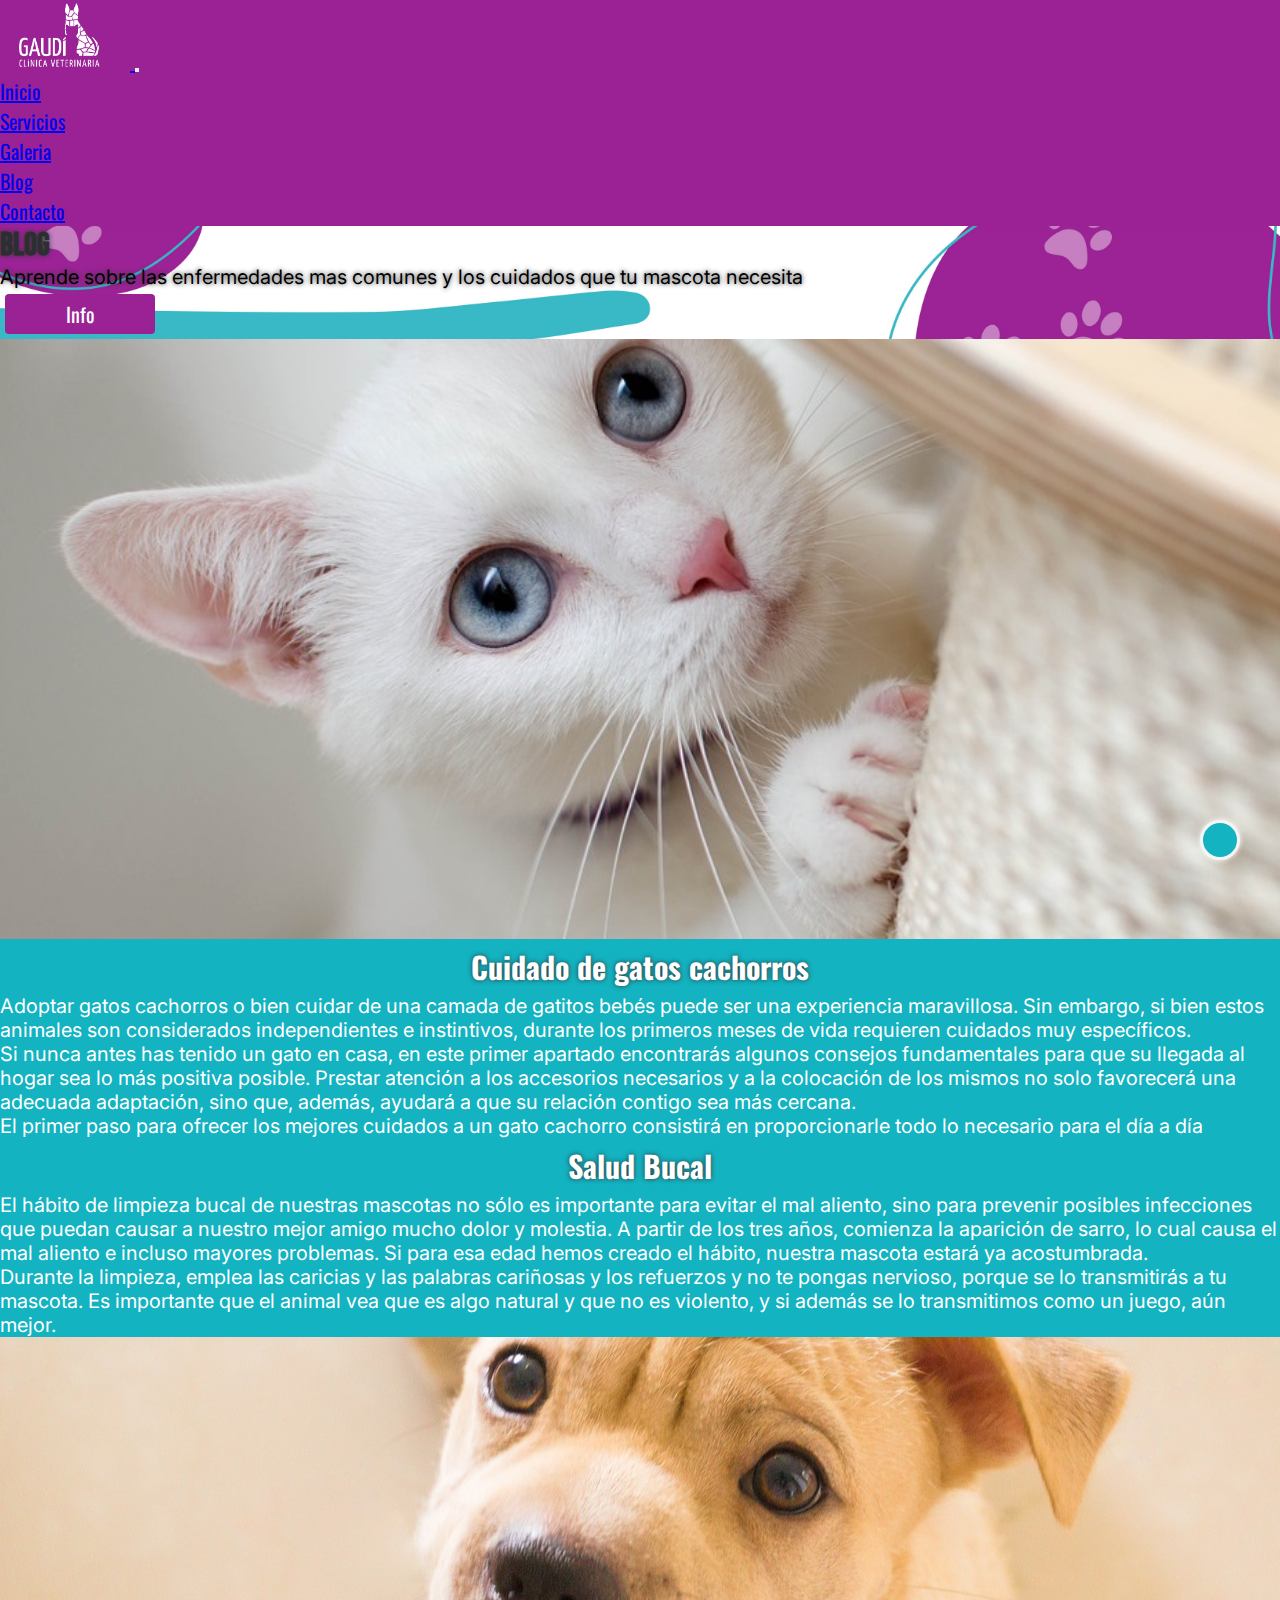
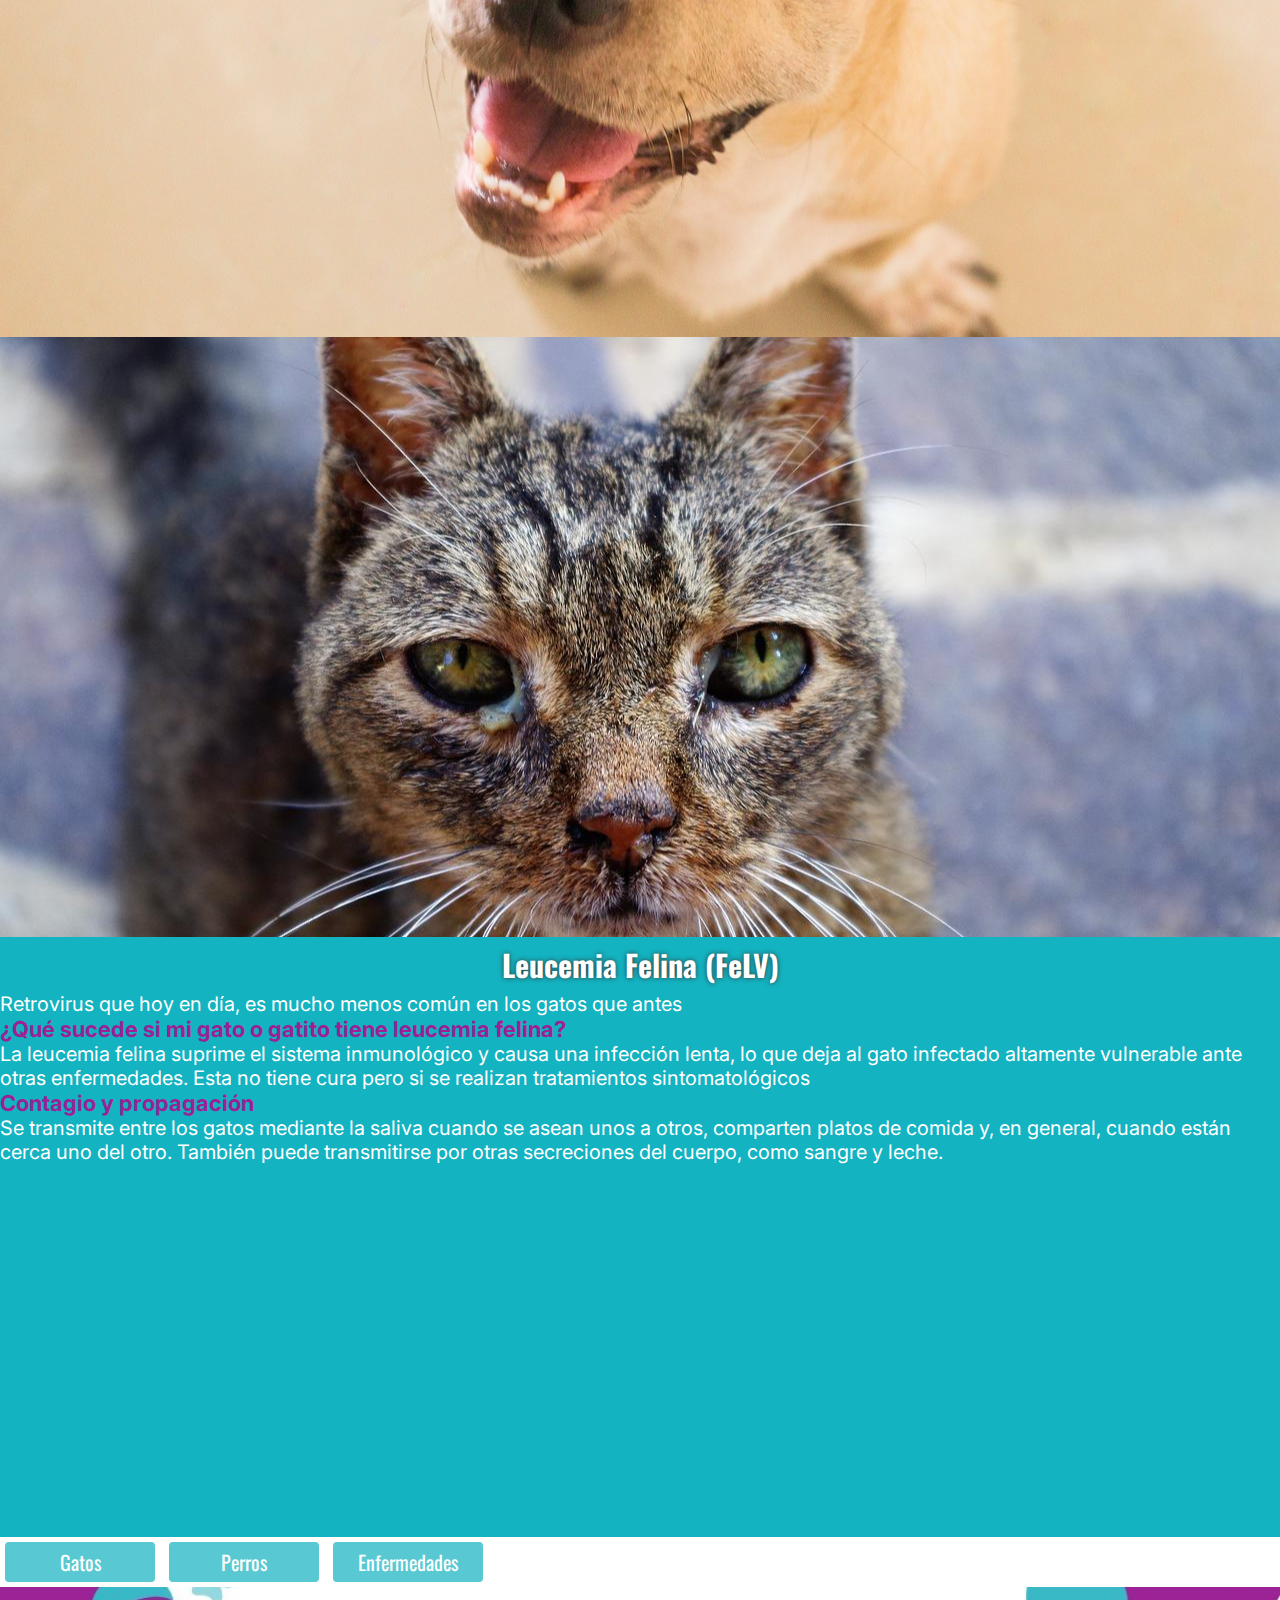
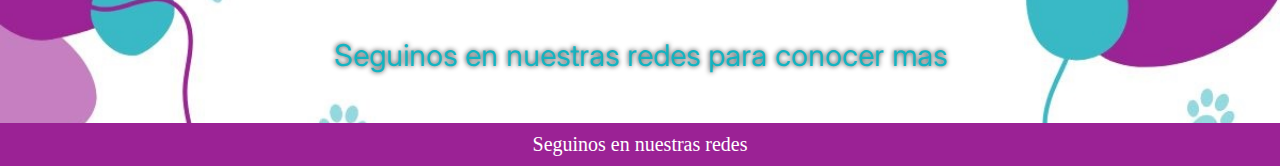
<file: blog.html>
<!DOCTYPE html>
<html lang="es">
<head>
    <meta charset="UTF-8">
    <meta http-equiv="X-UA-Compatible" content="IE=edge">
    <meta name="viewport" content="width=device-width, initial-scale=1.0">
    <link rel="shortcut icon" href="multimedia/logovet.png" type="image/x-icon">
    <link rel="stylesheet" href="https://cdnjs.cloudflare.com/ajax/libs/font-awesome/6.1.2/css/all.min.css" integrity="sha512-1sCRPdkRXhBV2PBLUdRb4tMg1w2YPf37qatUFeS7zlBy7jJI8Lf4VHwWfZZfpXtYSLy85pkm9GaYVYMfw5BC1A==" crossorigin="anonymous" referrerpolicy="no-referrer" />
    <link rel="preconnect" href="https://fonts.googleapis.com">
    <link rel="preconnect" href="https://fonts.gstatic.com" crossorigin>
    <link href="https://fonts.googleapis.com/css2?family=Bebas+Neue&family=Inter:wght@300&family=Oswald&display=swap" rel="stylesheet">
    <link rel="stylesheet" href="https://cdn.jsdelivr.net/npm/bootstrap@4.6.2/dist/css/bootstrap.min.css"
        integrity="sha384-xOolHFLEh07PJGoPkLv1IbcEPTNtaed2xpHsD9ESMhqIYd0nLMwNLD69Npy4HI+N" crossorigin="anonymous">
    <link rel="stylesheet" href="https://use.fontawesome.com/releases/v5.7.0/css/all.css" integrity="sha384-lZN37f5QGtY3VHgisS14W3ExzMWZxybE1SJSEsQp9S+oqd12jhcu+A56Ebc1zFSJ" crossorigin="anonymous">
    <link rel="stylesheet" href="sass/blog.css">
    <title>Blog</title>

    <meta name="keywords" content="veterinaria, mendoza, animales, perro, gato, servicios, salud, ecografias, radiografias, analisis,">
    <meta name="title" content="Veterinaria Gaudi - Servicios">
    <meta name="distribution" content="Global">
    <meta name="city" content="Mendoza">
    <meta name="country" content="Argentina">
    <meta name="resource-type" content="Document">
    <meta name="doc-type" content="Web Page">
</head>
<body>
     <!--Barra nav inicio-->
     <nav class="navbar navbar-expand-lg navbar-dark sticky-top">
        <!-- Brand -->
        <a class="navbar-brand" href="#">
            <img src="multimedia/logoinicio.png" alt="logo" style="width: 130px;">
        </a>

        <!-- Toggler/collapsibe Button -->
        <button class="navbar-toggler" type="button" data-toggle="collapse" data-target="#collapsibleNavbar">
            <span class="navbar-toggler-icon"></span>
        </button>

        <!-- Navbar links -->
        <div class="collapse navbar-collapse" id="collapsibleNavbar">
            <ul class="navbar-nav">
                <li class="nav-item">
                    <a class="nav-link" href="index.html">Inicio</a>
                </li>
                <li class="nav-item">
                    <a class="nav-link" href="servicios.html">Servicios</a>
                </li>
                <li class="nav-item">
                    <a class="nav-link" href="galeria.html">Galeria</a>
                </li>
                <li class="nav-item">
                    <a class="nav-link" href="blog.html">Blog</a>
                </li>
                <li class="nav-item">
                    <a class="nav-link" href="contacto.html">Contacto</a>
                </li>

            </ul>
        </div>
    </nav>
<!--Barra nav fin-->
<!--Jumbotron in-->
<div class="jumbotron">
    <h1>Blog</h1>
    <p>Aprende sobre las enfermedades mas comunes y los cuidados que tu mascota necesita</p>
    <button type="button" class="btn btn-info">Info</button>
</div>
<!--Jumbotron fin-->

<!--blog1 inicio-->
<section class="container-fluid">
    <div class="row">
    <div class="nleft col-md-6"></div>
    <div class="nright col-md-6">
    <h2>Cuidado de gatos cachorros</h2>
    <p>Adoptar gatos cachorros o bien cuidar de una camada de gatitos bebés puede ser una experiencia maravillosa. Sin embargo, si bien estos animales son considerados independientes e instintivos, durante los primeros meses de vida requieren cuidados muy específicos.</p>
    <p>Si nunca antes has tenido un gato en casa, en este primer apartado encontrarás algunos consejos fundamentales para que su llegada al hogar sea lo más positiva posible. Prestar atención a los accesorios necesarios y a la colocación de los mismos no solo favorecerá una adecuada adaptación, sino que, además, ayudará a que su relación contigo sea más cercana.</p>
    <p> El primer paso para ofrecer los mejores cuidados a un gato cachorro consistirá en proporcionarle todo lo necesario para el día a día</p>
    </div>
    </div>
</section>
<!--blog1 fin-->

<!--blog2 inicio-->
<section class="container-fluid" class="section2">
    <div class="row">
    <div class="nleft2 col-md-6">  <h2>Salud Bucal</h2>
    <p>El hábito de limpieza bucal de nuestras mascotas no sólo es importante para evitar el mal aliento, sino para prevenir posibles infecciones que puedan causar a nuestro mejor amigo mucho dolor y molestia. A partir de los tres años, comienza la aparición de sarro, lo cual causa el mal aliento e incluso mayores problemas. Si para esa edad hemos creado el hábito, nuestra mascota estará ya acostumbrada.</p>
    <p>Durante la limpieza, emplea las caricias y las palabras cariñosas y los refuerzos y no te pongas nervioso, porque se lo transmitirás a tu mascota. Es importante que el animal vea que es algo natural y que no es violento, y si además se lo transmitimos como un juego, aún mejor.</p></div>
    <div class="nright2 col-md-6"></div>
    </div>
</section>
<!--blog2 fin-->

<!--blog3 inicio-->
<section class="container-fluid" class="section2">
    <div class="row">
    <div class="nleft3 col-md-6"> </div>
    <div class="nright3 col-md-6">
    <h2>Leucemia Felina (FeLV)</h2>
    <p>Retrovirus que hoy en día, es mucho menos común en los gatos que antes</p>
    <h3>¿Qué sucede si mi gato o gatito tiene leucemia felina?</h3>
    <p>La leucemia felina suprime el sistema inmunológico y causa una infección lenta, lo que deja al gato infectado altamente vulnerable ante otras enfermedades. Esta no tiene cura pero si se realizan tratamientos sintomatológicos</p>
    <h3>Contagio y propagación</h3>
    <p>Se transmite entre los gatos mediante la saliva cuando se asean unos a otros, comparten platos de comida y, en general, cuando están cerca uno del otro. También puede transmitirse por otras secreciones del cuerpo, como sangre y leche.</p>
    </div>
    </div>
</section>
<!--blog3 fin-->

<div class="container">
    <button class="btn">Gatos</button>
    <button class="btn btn--1">Perros</button>
    <button class="btn btn--2">Enfermedades</button>
</div>

<div class="jumbotron banner2">
    <p>Seguinos en nuestras redes para conocer mas</p>
</div>

<footer class="pie">
    <p>Seguinos en nuestras redes</p>
    <div class="redes">
        <a href="https://www.facebook.com/search/top?q=veterinaria%20gaud%C3%AD"><i class="fa-brands fa-facebook"></i></a>
        <a href="https://www.instagram.com/veterinariagaudi/"><i class="fa-brands fa-instagram"></i></a>
    </div>
</footer>
<a href="#" class="subir">
    <i class="fa-solid fa-angle-up"></i>
</a>

<script src="https://cdn.jsdelivr.net/npm/jquery@3.5.1/dist/jquery.slim.min.js"
    integrity="sha384-DfXdz2htPH0lsSSs5nCTpuj/zy4C+OGpamoFVy38MVBnE+IbbVYUew+OrCXaRkfj" crossorigin="anonymous">
</script>
<script src="https://cdn.jsdelivr.net/npm/popper.js@1.16.1/dist/umd/popper.min.js"
    integrity="sha384-9/reFTGAW83EW2RDu2S0VKaIzap3H66lZH81PoYlFhbGU+6BZp6G7niu735Sk7lN" crossorigin="anonymous">
</script>
<script src="https://cdn.jsdelivr.net/npm/bootstrap@4.6.2/dist/js/bootstrap.min.js"
    integrity="sha384-+sLIOodYLS7CIrQpBjl+C7nPvqq+FbNUBDunl/OZv93DB7Ln/533i8e/mZXLi/P+" crossorigin="anonymous">
</script>
</body>

</html>
</file>
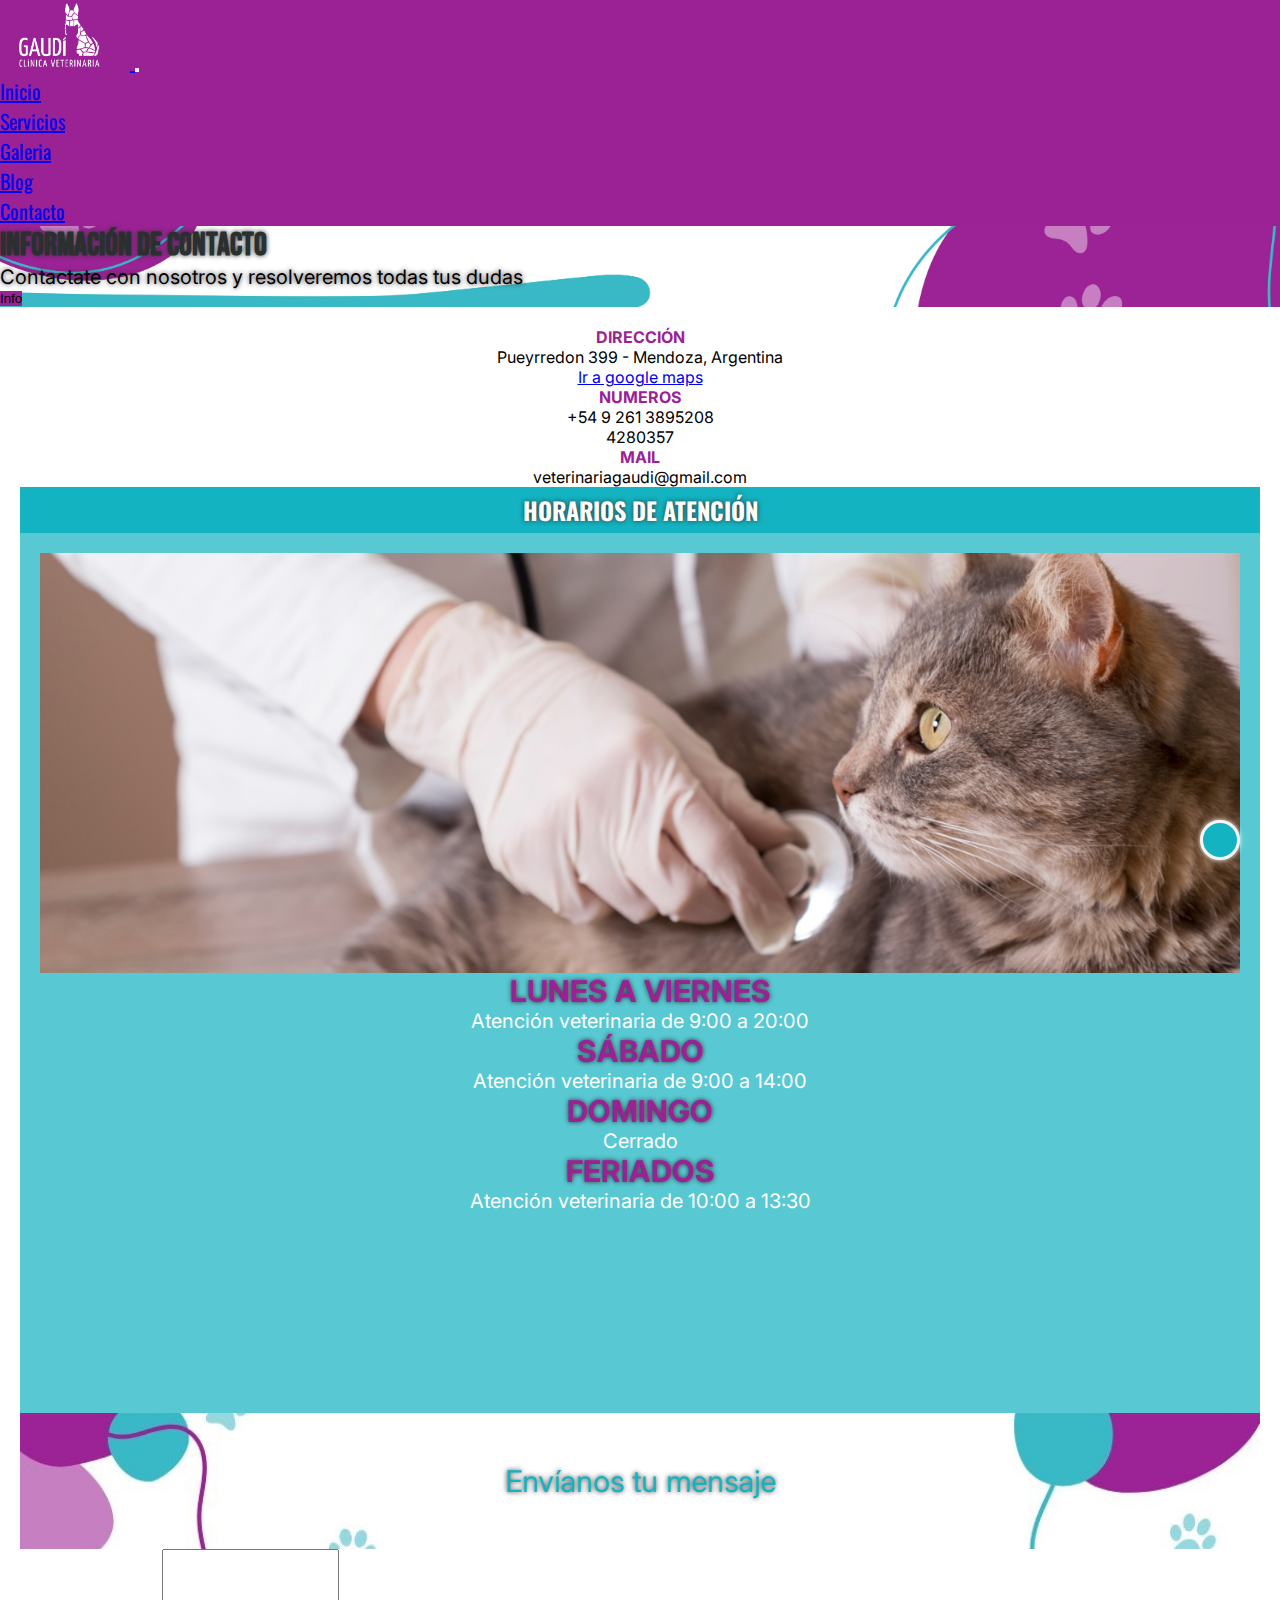
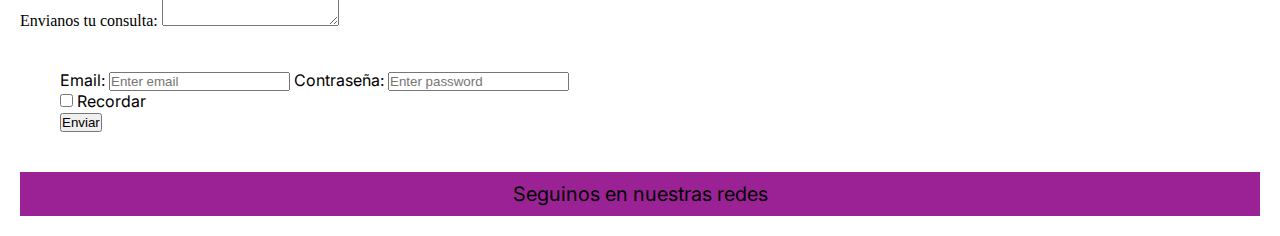
<file: contacto.html>
<!DOCTYPE html>
<html lang="es">
<head>
    <meta charset="UTF-8">
    <meta http-equiv="X-UA-Compatible" content="IE=edge">
    <meta name="viewport" content="width=device-width, initial-scale=1.0">
    <link rel="shortcut icon" href="multimedia/logovet.png" type="image/x-icon">
    <link rel="stylesheet" href="https://cdnjs.cloudflare.com/ajax/libs/font-awesome/6.1.2/css/all.min.css" integrity="sha512-1sCRPdkRXhBV2PBLUdRb4tMg1w2YPf37qatUFeS7zlBy7jJI8Lf4VHwWfZZfpXtYSLy85pkm9GaYVYMfw5BC1A==" crossorigin="anonymous" referrerpolicy="no-referrer" />
    <link rel="preconnect" href="https://fonts.googleapis.com">
    <link rel="preconnect" href="https://fonts.gstatic.com" crossorigin>
    <link href="https://fonts.googleapis.com/css2?family=Bebas+Neue&family=Inter:wght@300&family=Oswald&display=swap" rel="stylesheet">
    <link rel="stylesheet" href="https://cdn.jsdelivr.net/npm/bootstrap@4.6.2/dist/css/bootstrap.min.css"
        integrity="sha384-xOolHFLEh07PJGoPkLv1IbcEPTNtaed2xpHsD9ESMhqIYd0nLMwNLD69Npy4HI+N" crossorigin="anonymous">
    <link rel="stylesheet" href="https://use.fontawesome.com/releases/v5.7.0/css/all.css" integrity="sha384-lZN37f5QGtY3VHgisS14W3ExzMWZxybE1SJSEsQp9S+oqd12jhcu+A56Ebc1zFSJ" crossorigin="anonymous">
    <link rel="stylesheet" href="sass/contacto.css">

    <title>Contacto</title>

    <meta name="keywords" content="veterinaria, mendoza, animales, perro, gato,">
    <meta name="title" content="Veterinaria Gaudi - Pagina de inicio">
    <meta name="description" content="Sitio web de nuestra Veterinaria en donde podras visualizar imagenes, contenido , servicios y nuestro contacto">
    <meta name="distribution" content="Global">
    <meta name="city" content="Mendoza">
    <meta name="country" content="Argentina">
    <meta name="resource-type" content="Document">
    <meta name="doc-type" content="Web Page">
</head>

<body>
    <!--Barra nav inicio-->
    <nav class="navbar navbar-expand-lg navbar-dark sticky-top">
        <!-- Brand -->
        <a class="navbar-brand" href="#">
            <img src="multimedia/logoinicio.png" alt="logo" style="width: 130px;">
        </a>

        <!-- Toggler/collapsibe Button -->
        <button class="navbar-toggler" type="button" data-toggle="collapse" data-target="#collapsibleNavbar">
            <span class="navbar-toggler-icon"></span>
        </button>

        <!-- Navbar links -->
        <div class="collapse navbar-collapse" id="collapsibleNavbar">
            <ul class="navbar-nav">
                <li class="nav-item">
                    <a class="nav-link" href="index.html">Inicio</a>
                </li>
                <li class="nav-item">
                    <a class="nav-link" href="servicios.html">Servicios</a>
                </li>
                <li class="nav-item">
                    <a class="nav-link" href="galeria.html">Galeria</a>
                </li>
                <li class="nav-item">
                    <a class="nav-link" href="blog.html">Blog</a>
                </li>
                <li class="nav-item">
                    <a class="nav-link" href="contacto.html">Contacto</a>
                </li>

            </ul>
        </div>
    </nav>
    <!--Barra nav fin-->

    <!--Jumbotron in-->
    <div class="jumbotron">
        <h1>Información de contacto</h1>
        <p>Contactate con nosotros y resolveremos todas tus dudas</p>
        <button type="button" class="btn btn-info">Info</button>
    </div>
    <!--Jumbotron fin-->
    <section class="container-fluid info">
        <div class="row">
            <article class="col-md-4">
                <h4>DIRECCIÓN</h4>
                <p>Pueyrredon 399 - Mendoza, Argentina</p>
                <p><a href="https://goo.gl/maps/SM6imVs1kEwLJnE98">Ir a google maps</a></p>
            </article>
            <article class="col-md-4">
                <h4>NUMEROS</h4>
                <p>+54 9 261 3895208</p>
                <P>4280357</P>
            </article>
            <article class="col-md-4">
                <h4>MAIL</h4>
                <p>veterinariagaudi@gmail.com</p>
            </article>
        </div> 
    <h2>HORARIOS DE ATENCIÓN</h2>
    <section class="container-fluid horarios" >
        <div class="row">
            <div class="nleft col-sm-12 col-md-6"></div>
            <div class="nright col-sm-12 col-md-6">
                <h3>LUNES A VIERNES</h3>
                <p>Atención veterinaria de 9:00 a 20:00</p>
                <h3>SÁBADO</h3>
                <p>Atención veterinaria de 9:00 a 14:00</p>
                <h3>DOMINGO</h3>
                <p>Cerrado</p>
                <h3>FERIADOS</h3>
                <p>Atención veterinaria de 10:00 a 13:30</p>
            </div>
        </div>
    </section>

    <div class="jumbotron banner2">
        <p>Envíanos tu mensaje</p>
    </div>

<!--Formulario inicio--> 
    <div class="form-group consulta">
        <label for="comment">Envianos tu consulta:</label>
        <textarea class="form-control" rows="5" id="comment"></textarea>
    </div>
    <form class="form-inline eform" action="/action_page.php">
        <label for="email"> Email:</label>
        <input type="email" class="form-control" placeholder="Enter email" id="email">
        <label for="pwd">Contraseña:</label>
        <input type="password" class="form-control" placeholder="Enter password" id="pwd">
        <div class="form-check">
        <label class="form-check-label">
            <input class="form-check-input" type="checkbox"> Recordar
        </label>
        </div>
        <button type="submit" class="btn btn-primary btnenviar">Enviar</button>
    </form>
<!--Formulario fin--> 
    <footer class="pie">
        <p>Seguinos en nuestras redes</p>
        <div class="redes">
            <a href="https://www.facebook.com/search/top?q=veterinaria%20gaud%C3%AD"><i class="fa-brands fa-facebook"></i></a>
            <a href="https://www.instagram.com/veterinariagaudi/"><i class="fa-brands fa-instagram"></i></a>
        </div>
    </footer>
    <a href="#" class="subir">
        <i class="fa-solid fa-angle-up"></i>
    </a>

    <script src="https://cdn.jsdelivr.net/npm/jquery@3.5.1/dist/jquery.slim.min.js"
        integrity="sha384-DfXdz2htPH0lsSSs5nCTpuj/zy4C+OGpamoFVy38MVBnE+IbbVYUew+OrCXaRkfj" crossorigin="anonymous">
    </script>
    <script src="https://cdn.jsdelivr.net/npm/popper.js@1.16.1/dist/umd/popper.min.js"
        integrity="sha384-9/reFTGAW83EW2RDu2S0VKaIzap3H66lZH81PoYlFhbGU+6BZp6G7niu735Sk7lN" crossorigin="anonymous">
    </script>
    <script src="https://cdn.jsdelivr.net/npm/bootstrap@4.6.2/dist/js/bootstrap.min.js"
        integrity="sha384-+sLIOodYLS7CIrQpBjl+C7nPvqq+FbNUBDunl/OZv93DB7Ln/533i8e/mZXLi/P+" crossorigin="anonymous">
    </script>
</body>
</html>
</file>
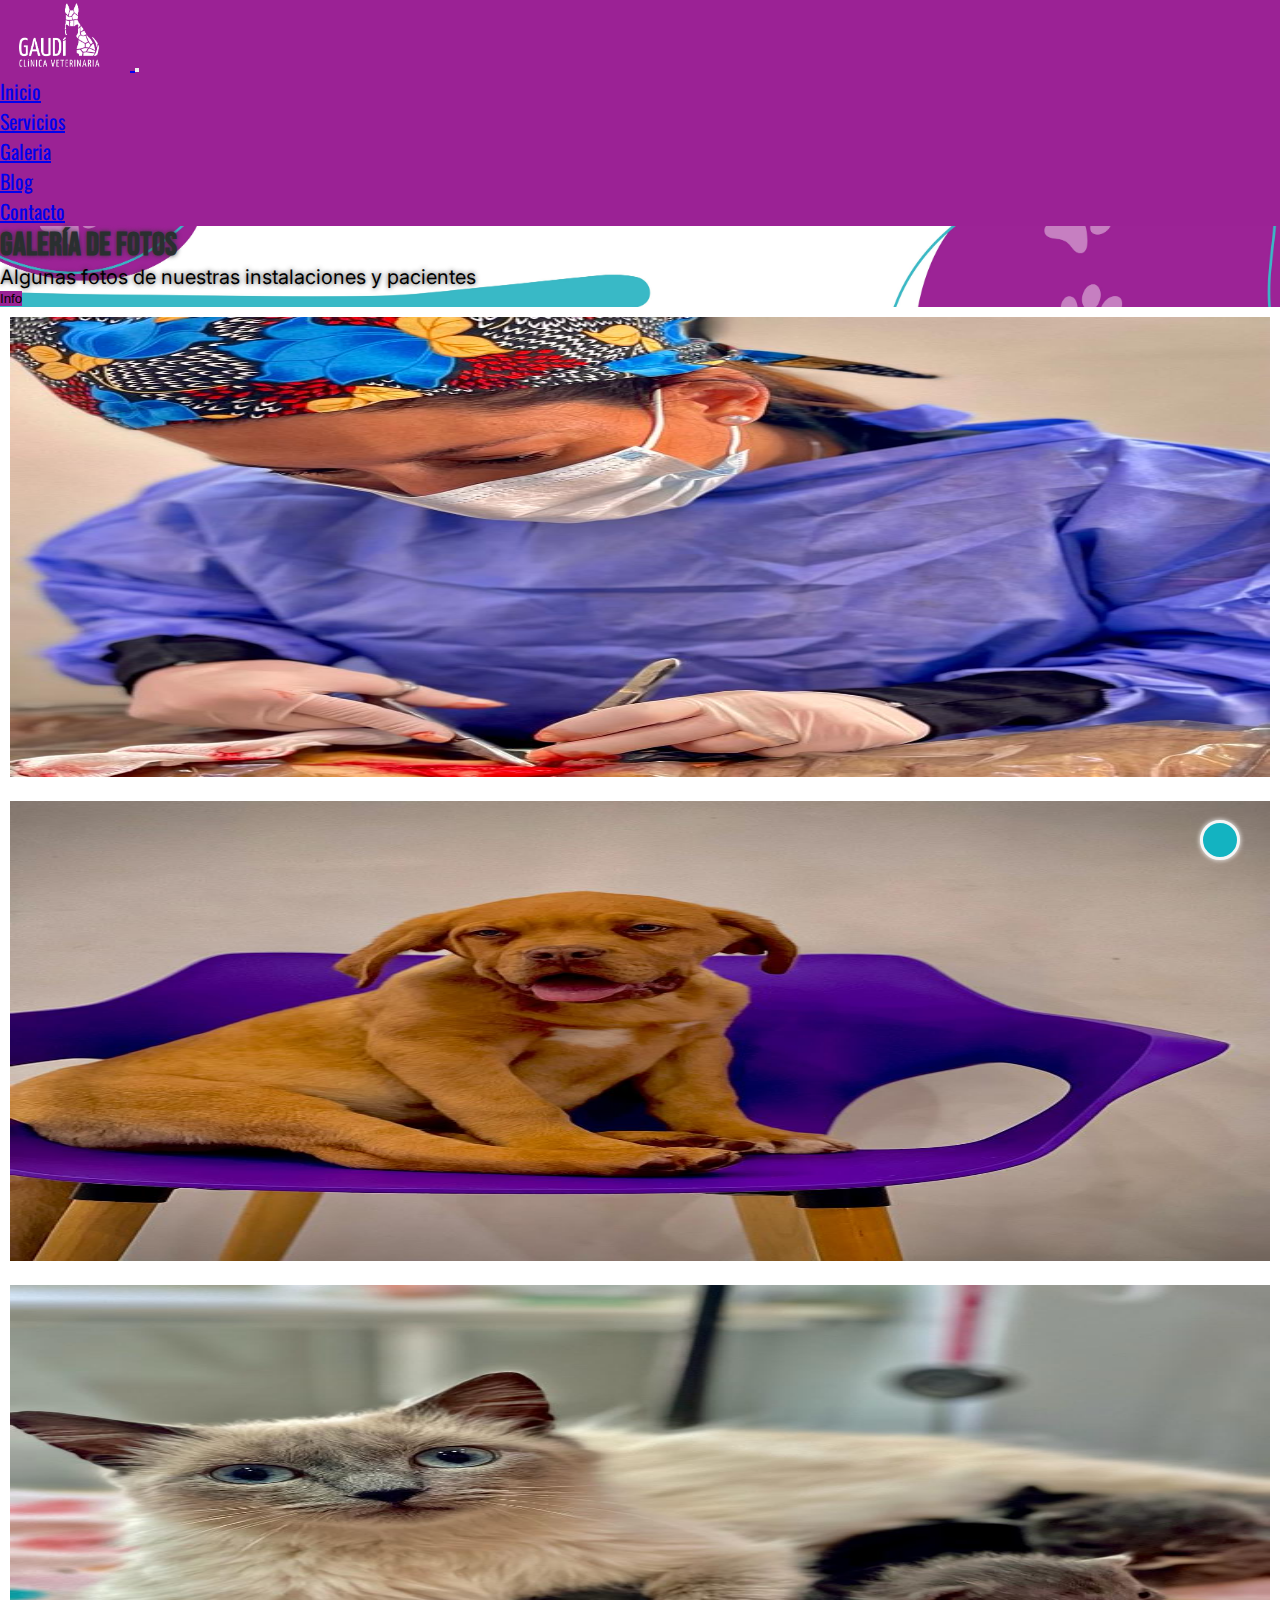
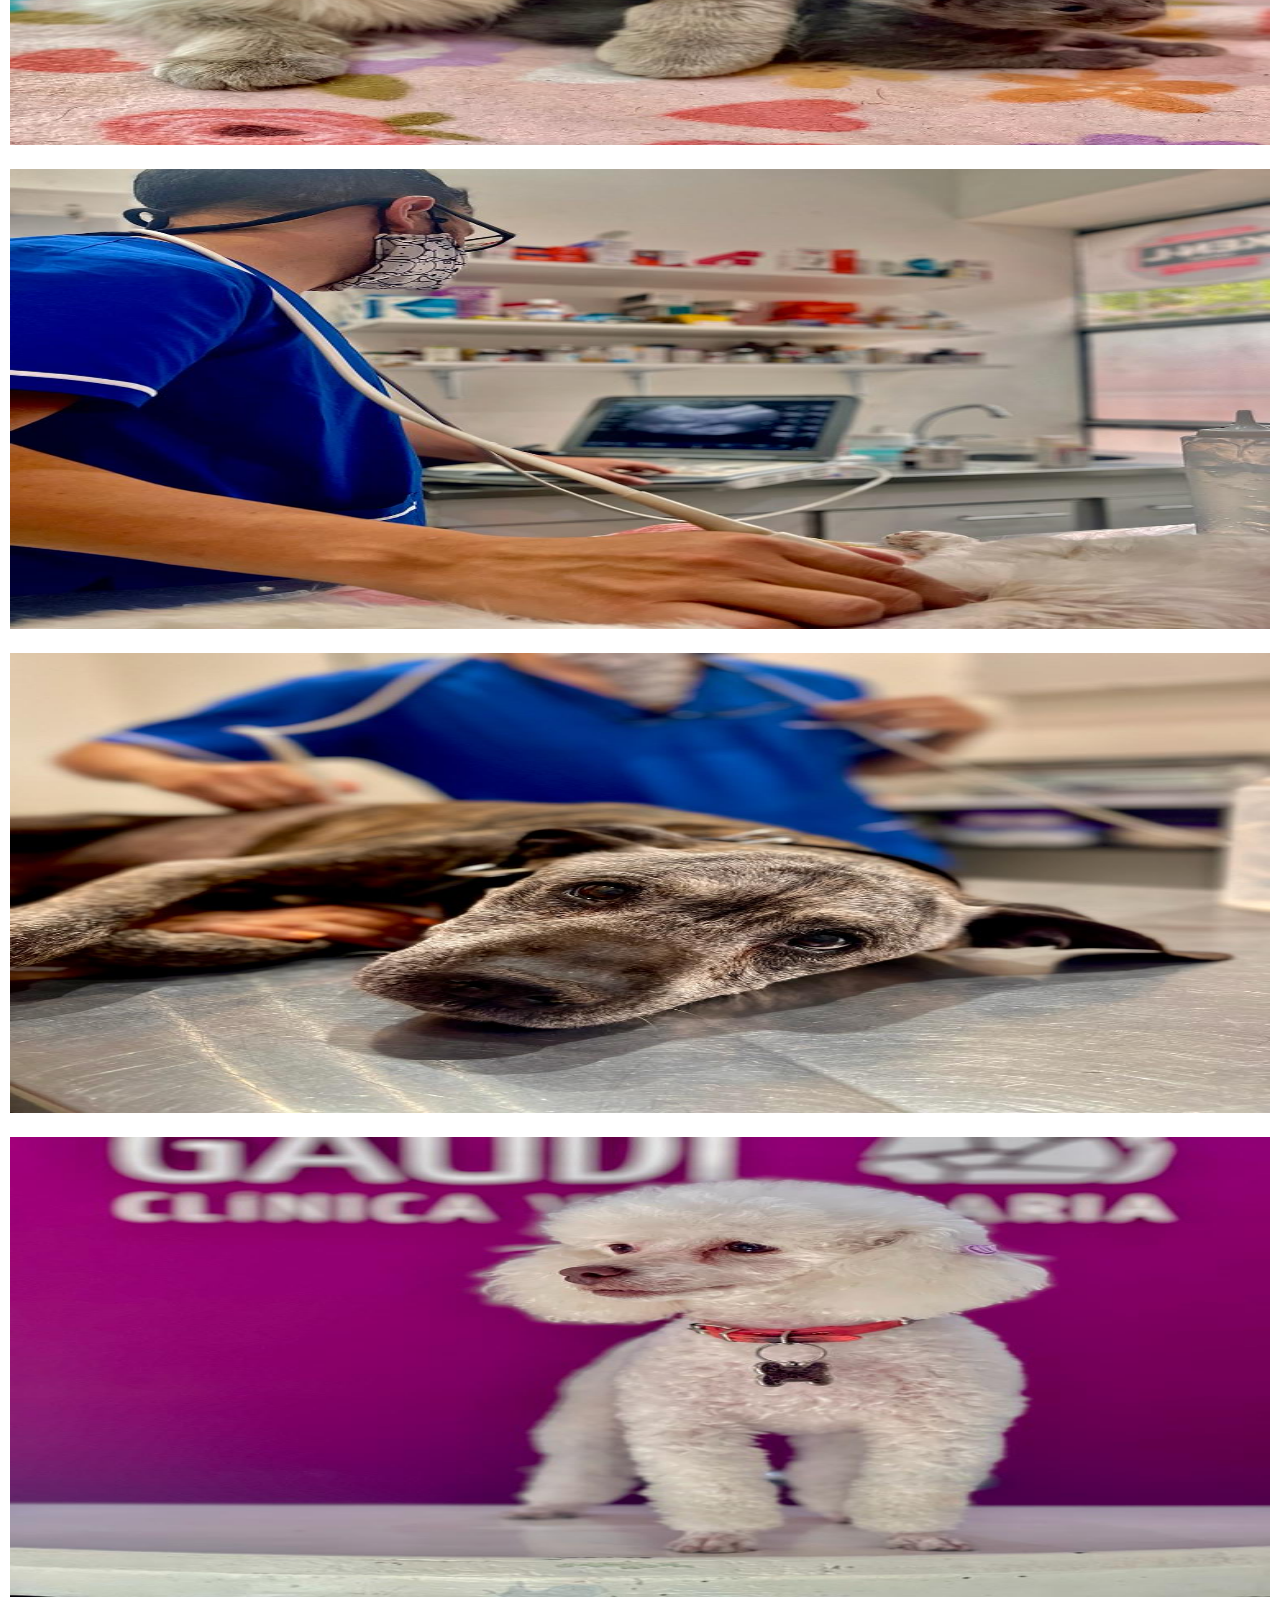
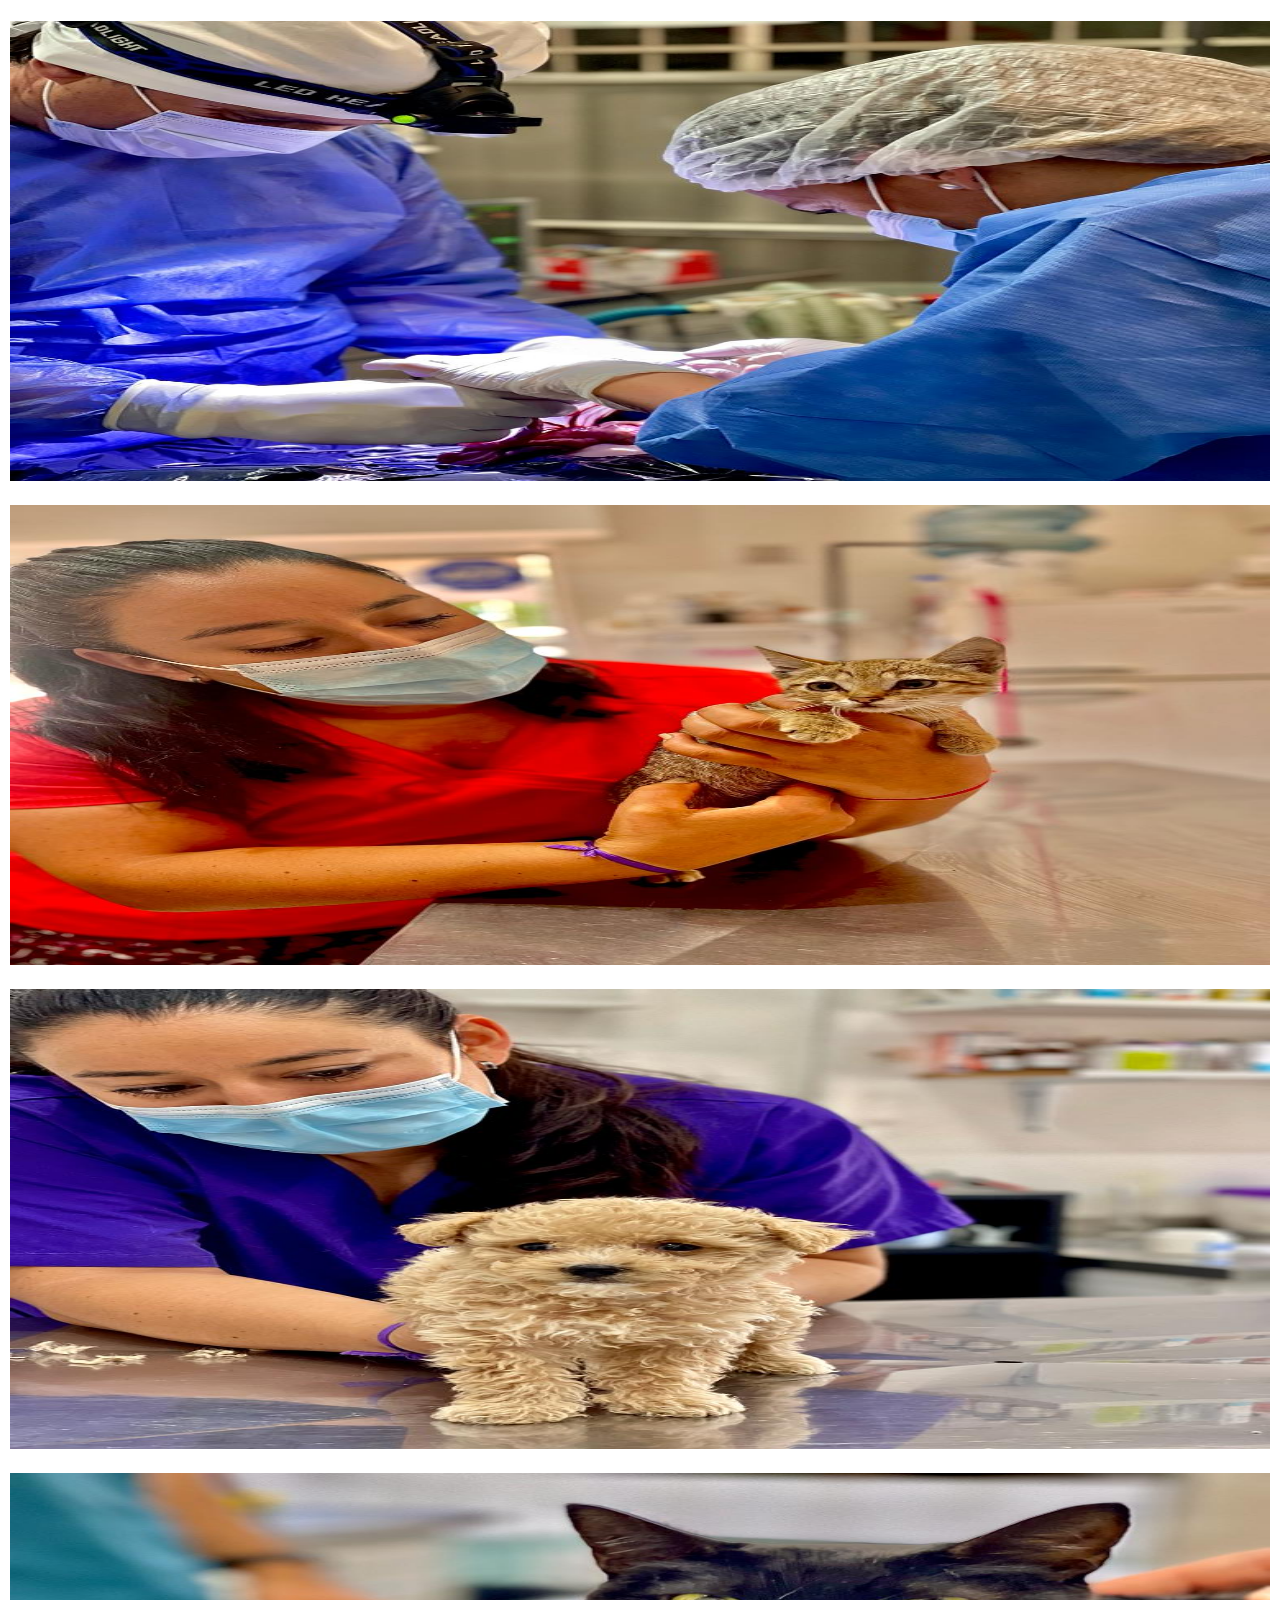
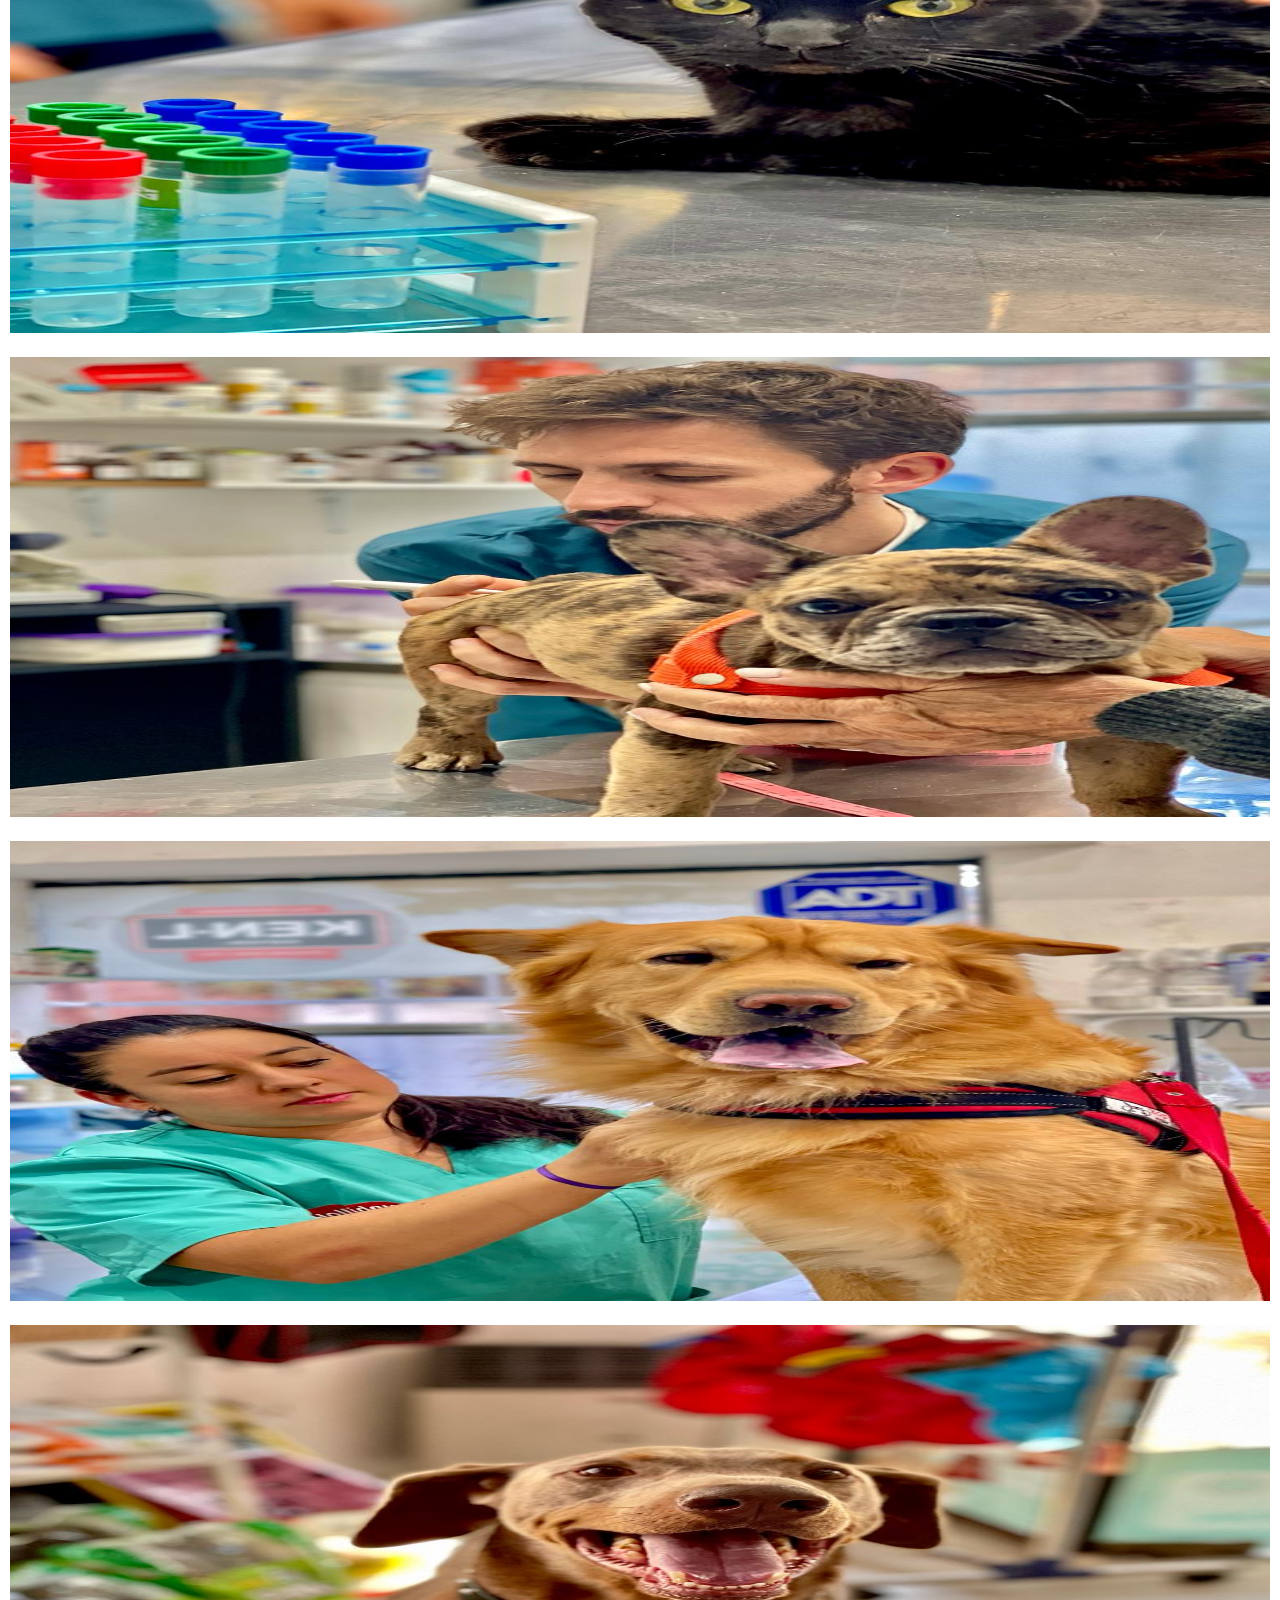
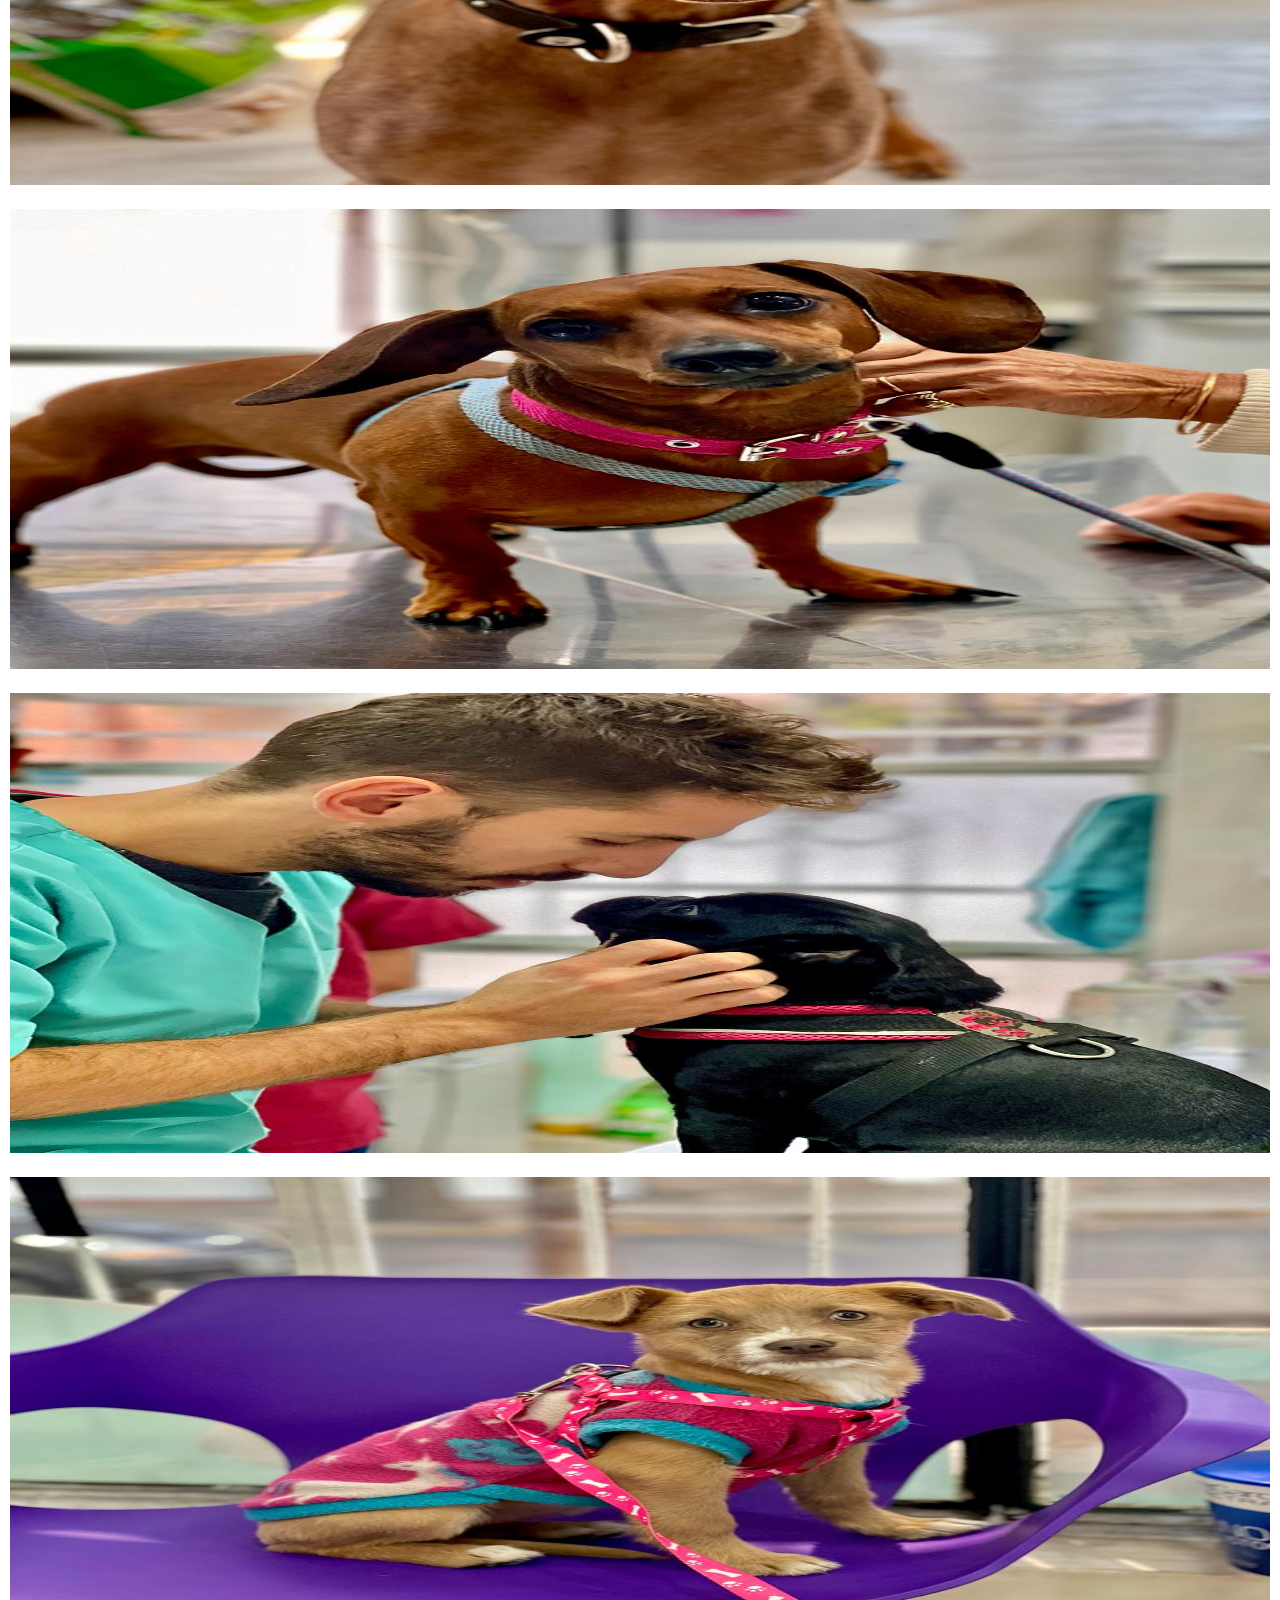
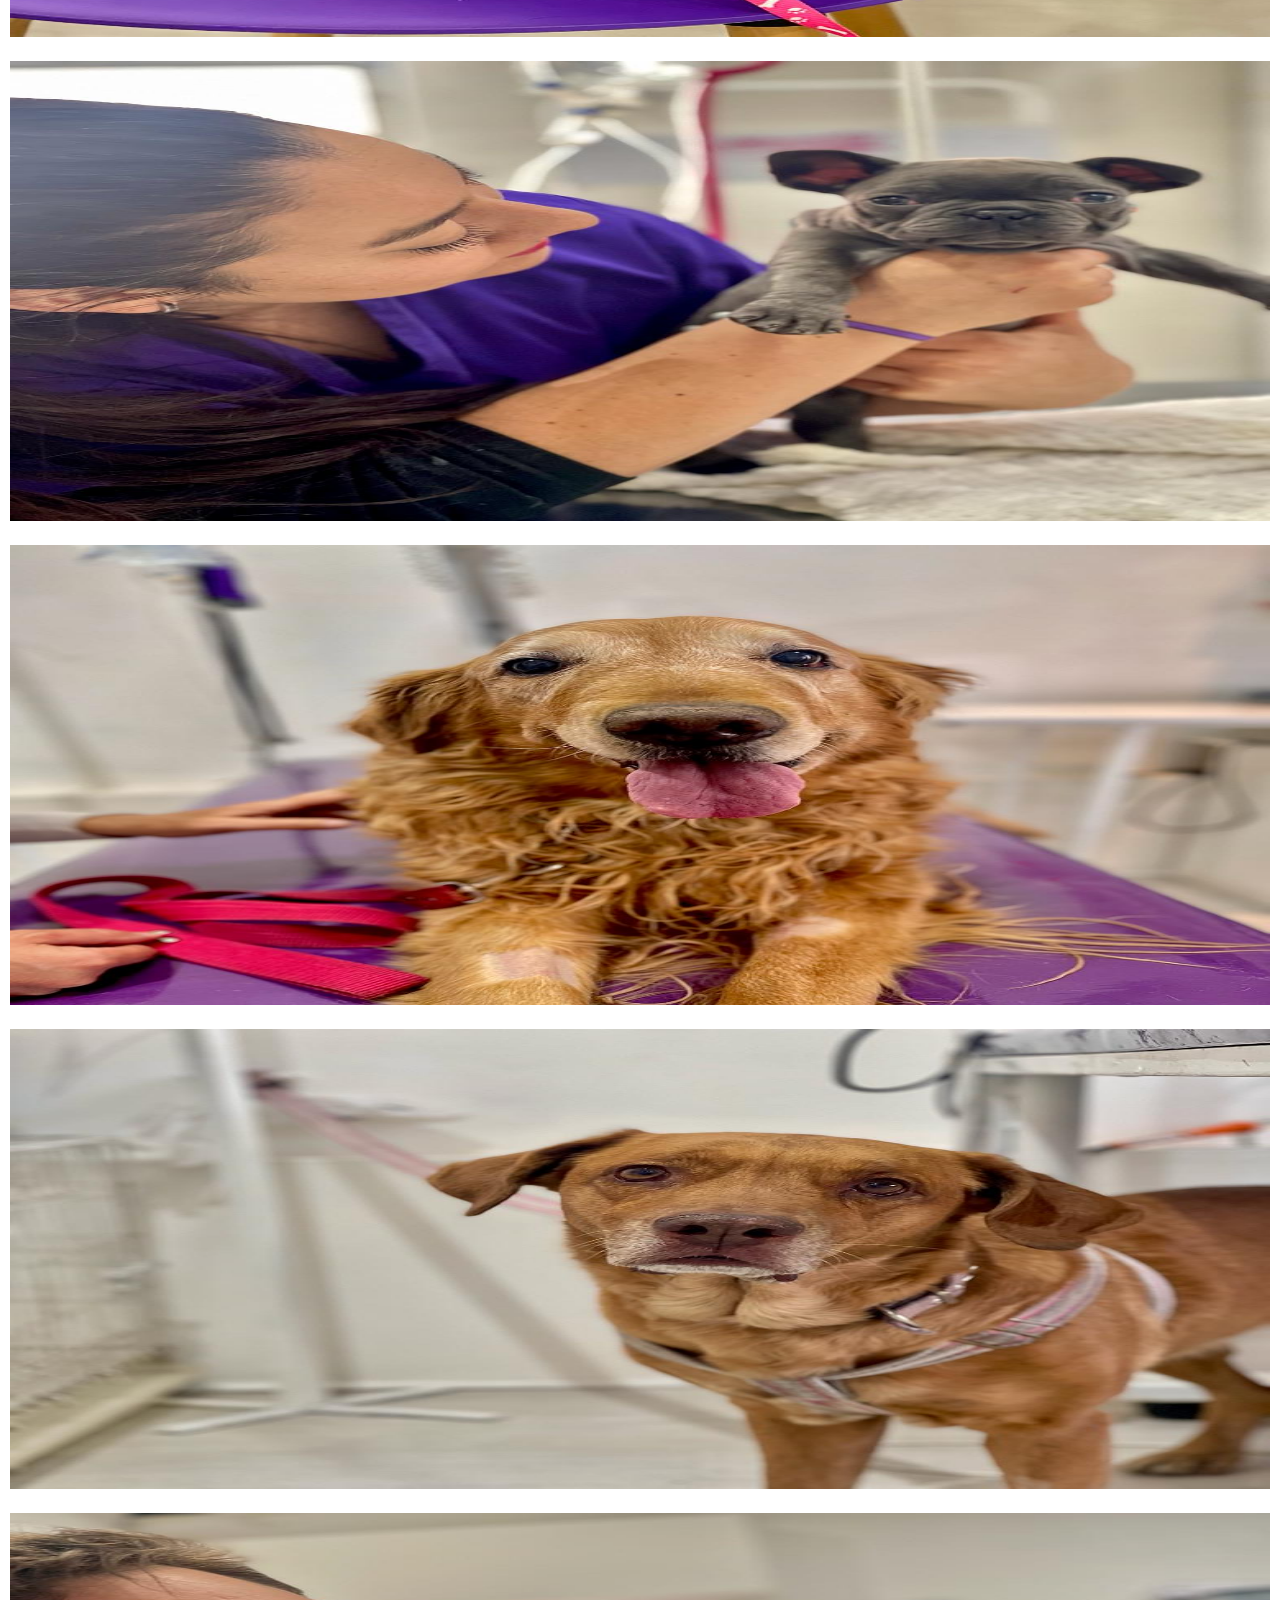
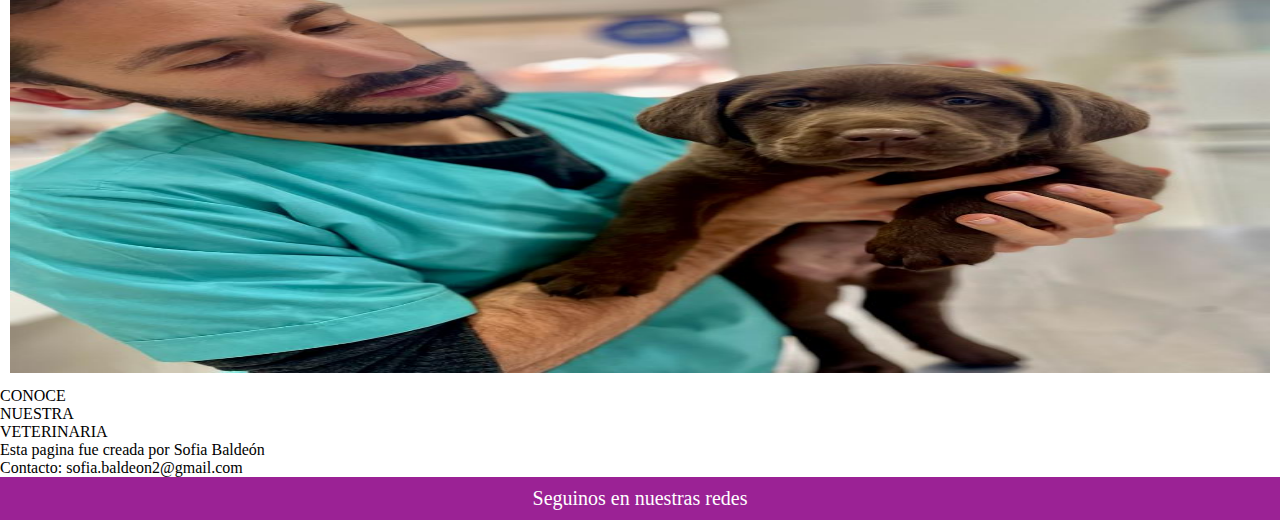
<file: galeria.html>
<!DOCTYPE html>
<html lang="en">
<head>
    <meta charset="UTF-8">
    <meta http-equiv="X-UA-Compatible" content="IE=edge">
    <meta name="viewport" content="width=device-width, initial-scale=1.0">
    <link rel="shortcut icon" href="multimedia/logovet.png" type="image/x-icon">
    <link rel="stylesheet" href="https://cdnjs.cloudflare.com/ajax/libs/font-awesome/6.1.2/css/all.min.css" integrity="sha512-1sCRPdkRXhBV2PBLUdRb4tMg1w2YPf37qatUFeS7zlBy7jJI8Lf4VHwWfZZfpXtYSLy85pkm9GaYVYMfw5BC1A==" crossorigin="anonymous" referrerpolicy="no-referrer" />
    <link rel="preconnect" href="https://fonts.googleapis.com">
    <link rel="preconnect" href="https://fonts.gstatic.com" crossorigin>
    <link href="https://fonts.googleapis.com/css2?family=Bebas+Neue&family=Inter:wght@300&family=Oswald&display=swap" rel="stylesheet">
    <link rel="stylesheet" href="https://cdn.jsdelivr.net/npm/bootstrap@4.6.2/dist/css/bootstrap.min.css"
        integrity="sha384-xOolHFLEh07PJGoPkLv1IbcEPTNtaed2xpHsD9ESMhqIYd0nLMwNLD69Npy4HI+N" crossorigin="anonymous">
    <link rel="stylesheet" href="https://use.fontawesome.com/releases/v5.7.0/css/all.css" integrity="sha384-lZN37f5QGtY3VHgisS14W3ExzMWZxybE1SJSEsQp9S+oqd12jhcu+A56Ebc1zFSJ" crossorigin="anonymous">
    <link rel="stylesheet" href="sass/galeria.css">
    <title>Galeria de fotos</title>

    <meta name="keywords" content="veterinaria, mendoza, animales, perro, gato, galeria, fotos, instalaciones, salud,">
    <meta name="title" content="Veterinaria Gaudi - Galeria de fotos">
    <meta name="distribution" content="Global">
    <meta name="city" content="Mendoza">
    <meta name="country" content="Argentina">
    <meta name="resource-type" content="Document">
    <meta name="doc-type" content="Web Page">
</head>
<body>

        <!--Barra nav inicio-->
        <nav class="navbar navbar-expand-lg navbar-dark sticky-top">
            <!-- Brand -->
            <a class="navbar-brand" href="#">
                <img src="multimedia/logoinicio.png" alt="logo" style="width: 130px;">
            </a>
    
            <!-- Toggler/collapsibe Button -->
            <button class="navbar-toggler" type="button" data-toggle="collapse" data-target="#collapsibleNavbar">
                <span class="navbar-toggler-icon"></span>
            </button>
    
            <!-- Navbar links -->
            <div class="collapse navbar-collapse" id="collapsibleNavbar">
                <ul class="navbar-nav">
                    <li class="nav-item">
                        <a class="nav-link" href="index.html">Inicio</a>
                    </li>
                    <li class="nav-item">
                        <a class="nav-link" href="servicios.html">Servicios</a>
                    </li>
                    <li class="nav-item">
                        <a class="nav-link" href="galeria.html">Galeria</a>
                    </li>
                    <li class="nav-item">
                        <a class="nav-link" href="blog.html">Blog</a>
                    </li>
                    <li class="nav-item">
                        <a class="nav-link" href="#">Contacto</a>
                    </li>
    
                </ul>
            </div>
        </nav>
        <!--Barra nav fin-->

        <!--Jumbotron in-->
    <div class="jumbotron">
        <h1>Galería de fotos</h1>
        <p>Algunas fotos de nuestras instalaciones y pacientes</p>
        <button type="button" class="btn btn-info">Info</button>
    </div>
    <!--Jumbotron fin-->

    <section id="galeria" class="container">
        <div class="row">
            <div class="col-lg-4 col-md-6 col-sm-12">
                <img src="multimedia/img1.jpeg" alt="Imagenes Galeria">
            </div>
            <div class="col-lg-4 col-md-6 col-sm-12">
                <img src="multimedia/img2.jpeg" alt="Imagenes Galeria">
            </div>
            <div class="col-lg-4 col-md-6 col-sm-12">
                <img src="multimedia/img3.jpeg" alt="Imagenes Galeria">
            </div>
            <div class="col-lg-4 col-md-6 col-sm-12">
                <img src="multimedia/img4.jpeg" alt="Imagenes Galeria">
            </div>
            <div class="col-lg-4 col-md-6 col-sm-12">
                <img src="multimedia/img5.jpeg" alt="Imagenes Galeria">
            </div>
            <div class="col-lg-4 col-md-6 col-sm-12">
                <img src="multimedia/img6.jpeg" alt="Imagenes Galeria">
            </div>
            <div class="col-lg-4 col-md-6 col-sm-12">
                <img src="multimedia/img7.jpeg" alt="Imagenes Galeria">
            </div>
            <div class="col-lg-4 col-md-6 col-sm-12">
                <img src="multimedia/img8.jpeg" alt="Imagenes Galeria">
            </div>
            <div class="col-lg-4 col-md-6 col-sm-12">
                <img src="multimedia/img9.jpeg" alt="Imagenes Galeria">
            </div>
            <div class="col-lg-4 col-md-6 col-sm-12">
                <img src="multimedia/img10.jpeg" alt="Imagenes Galeria">
            </div>
            <div class="col-lg-4 col-md-6 col-sm-12">
                <img src="multimedia/img11.jpeg" alt="Imagenes Galeria">
            </div>
            <div class="col-lg-4 col-md-6 col-sm-12">
                <img src="multimedia/img12.jpeg" alt="Imagenes Galeria">
            </div>
            <div class="col-lg-4 col-md-6 col-sm-12">
                <img src="multimedia/img13.jpeg" alt="Imagenes Galeria">
            </div>
            <div class="col-lg-4 col-md-6 col-sm-12">
                <img src="multimedia/img14.jpeg" alt="Imagenes Galeria">
            </div>
            <div class="col-lg-4 col-md-6 col-sm-12">
                <img src="multimedia/img15.jpeg" alt="Imagenes Galeria">
            </div>
            <div class="col-lg-4 col-md-6 col-sm-12">
                <img src="multimedia/img16.jpeg" alt="Imagenes Galeria">
            </div>
            <div class="col-lg-4 col-md-6 col-sm-12">
                <img src="multimedia/img17.jpeg" alt="Imagenes Galeria">
            </div>
            <div class="col-lg-4 col-md-6 col-sm-12">
                <img src="multimedia/img18.jpeg" alt="Imagenes Galeria">
            </div>
            <div class="col-lg-4 col-md-6 col-sm-12">
                <img src="multimedia/img19.jpeg" alt="Imagenes Galeria">
            </div>
            <div class="col-lg-4 col-md-6 col-sm-12">
                <img src="multimedia/img20.jpeg" alt="Imagenes Galeria ">
            </div>
        </div>
    </section>

    <div class="btn-bcolor1">CONOCE</div>
    <div class="btn-bcolor2">NUESTRA</div>
    <div class="btn-bcolor3">VETERINARIA</div>

    <div class="extend1 extend--2"> Esta pagina fue creada por Sofia Baldeón</div>
    <div class="extend--2"> Contacto: sofia.baldeon2@gmail.com</div>

    <footer class="pie">
        <p>Seguinos en nuestras redes</p>
        <div class="redes">
            <a href="https://www.facebook.com/search/top?q=veterinaria%20gaud%C3%AD"><i class="fa-brands fa-facebook"></i></a>
            <a href="https://www.instagram.com/veterinariagaudi/"><i class="fa-brands fa-instagram"></i></a>
        </div>
    </footer>
    <a href="#" class="subir">
        <i class="fa-solid fa-angle-up"></i>
    </a>
    
    <script src="https://cdn.jsdelivr.net/npm/jquery@3.5.1/dist/jquery.slim.min.js"
        integrity="sha384-DfXdz2htPH0lsSSs5nCTpuj/zy4C+OGpamoFVy38MVBnE+IbbVYUew+OrCXaRkfj" crossorigin="anonymous">
    </script>
    <script src="https://cdn.jsdelivr.net/npm/popper.js@1.16.1/dist/umd/popper.min.js"
        integrity="sha384-9/reFTGAW83EW2RDu2S0VKaIzap3H66lZH81PoYlFhbGU+6BZp6G7niu735Sk7lN" crossorigin="anonymous">
    </script>
    <script src="https://cdn.jsdelivr.net/npm/bootstrap@4.6.2/dist/js/bootstrap.min.js"
        integrity="sha384-+sLIOodYLS7CIrQpBjl+C7nPvqq+FbNUBDunl/OZv93DB7Ln/533i8e/mZXLi/P+" crossorigin="anonymous">
    </script>
</body>
</html>
</file>
<file: sass/blog.css>
@import url("https://fonts.googleapis.com/css2?family=Bebas+Neue&family=Inter:wght@300&family=Oswald&display=swap");
* {
  padding: 0;
  margin: 0;
  box-sizing: border-box;
}

.navbar {
  background-color: #9b2295;
  font-family: "Oswald", sans-serif;
  font-size: 20px;
}

.pie {
  background-color: #9b2295;
  color: white;
  font-size: 20px;
  padding: 10px;
  margin: 0;
  text-align: center;
}

.redes i {
  background-color: #9b2295;
  text-align: center;
  color: white;
  font-size: 30px;
  transition: all 0.7s;
}

.redes i:hover {
  color: #13b3c1;
  cursor: pointer;
  transform: translateY(-20px);
  transition: all 0.7s;
}

::-moz-selection {
  background-color: #13b3c1;
  color: #9b2295;
}

::selection {
  background-color: #13b3c1;
  color: #9b2295;
}

::-webkit-scrollbar-track {
  box-shadow: inset 0 0 6px #333;
  border-radius: 3px;
  background-color: whitesmoke;
}

::-webkit-scrollbar {
  width: 15px;
  background-color: whitesmoke;
}

::-webkit-scrollbar-thumb {
  border-radius: 3px;
  box-shadow: inset 0 0 6px #333;
  background-color: #13b3c1;
}

.subir {
  height: 40px;
  width: 40px;
  background-color: #13b3c1;
  position: fixed;
  bottom: 40px;
  right: 40px;
  text-align: center;
  font-size: 27px;
  line-height: 40px;
  color: whitesmoke;
  border: 3px solid whitesmoke;
  border-radius: 50%;
  box-shadow: 0 0 5px #fff;
}

.jumbotron {
  background-image: url(/multimedia/banner.jpg);
  background-size: cover;
  background-position: center;
  border-radius: 0;
  margin-bottom: 0;
}
.jumbotron h1 {
  text-shadow: 0 0 5px #333;
  color: #2a2f30;
  font-family: "Bebas Neue", cursive;
}
.jumbotron p {
  text-shadow: 0 0 5px #333;
  color: #000;
  font-size: 20px;
  font-family: "Inter", sans-serif;
}
.jumbotron button {
  background-color: #9b2295;
  border: #9b2295;
}

h2 {
  text-align: center;
  background-color: #13b3c1;
  color: white;
  padding: 5px;
  text-shadow: 0 0 5px #333;
  font-family: "Oswald", sans-serif;
}

.elegirnos {
  background-color: white;
  border: 2px;
  padding: 10px;
  margin: 10px;
}
.elegirnos h3 {
  color: #9b2295;
  text-align: center;
  font-family: "Inter", sans-serif;
}
.elegirnos p {
  color: #000;
  text-align: center;
  font-family: "Inter", sans-serif;
}

section {
  background-color: #13b3c1;
  min-height: 600px;
}
section .nleft {
  background-image: url(/multimedia/kitten.jpg);
  height: 600px;
  background-size: cover;
  background-position: center;
}
section .nright h2 {
  font-size: 30px;
  font-family: "Oswald", sans-serif;
  color: #fff;
  text-align: center;
}
section .nright p {
  font-size: 20px;
  font-family: "Inter", sans-serif;
  color: #fff;
}
section .nleft2 h2 {
  font-size: 30px;
  font-family: "Oswald", sans-serif;
  color: #fff;
  text-align: center;
}
section .nleft2 p {
  font-size: 20px;
  font-family: "Inter", sans-serif;
  color: #fff;
}
section .nright2 {
  background-image: url(/multimedia/puppy.jpg);
  height: 600px;
  background-size: cover;
  background-position: center;
}
section .nleft3 {
  background-image: url(/multimedia/cat.jpg);
  height: 600px;
  background-size: cover;
  background-position: center;
}
section .nright3 {
  height: 600px;
}
section .nright3 h2 {
  font-size: 30px;
  font-family: "Oswald", sans-serif;
  color: #fff;
  text-align: center;
}
section .nright3 h3 {
  font-size: 22px;
  font-family: "Inter", sans-serif;
  color: #9b2295;
}
section .nright3 p {
  font-size: 20px;
  font-family: "Inter", sans-serif;
  color: #fff;
}

.banner2 {
  background-image: url(/multimedia/banner2.jpg);
  background-size: cover;
  background-position: center;
  padding: 50px;
}
.banner2 p {
  text-align: center;
  color: #13b3c1;
  font-size: 30px;
}

.btn {
  border: 0;
  margin: 5px;
  color: #fff;
  font-size: 20px;
  font-family: "Oswald", sans-serif;
  background-color: rgba(19, 179, 193, 0.7058823529);
  border-radius: 4px;
  height: 40px;
  width: 150px;
}
.btn :hover {
  color: #9b2295;
}
.btn--1 {
  background-color: rgba(19, 179, 193, 0.7058823529);
  color: #fff;
}
.btn--2 {
  background-color: rgba(19, 179, 193, 0.7058823529);
  color: #fff;
}/*# sourceMappingURL=blog.css.map */
</file>
<file: sass/contacto.css>
@import url("https://fonts.googleapis.com/css2?family=Bebas+Neue&family=Inter:wght@300&family=Oswald&display=swap");
* {
  padding: 0;
  margin: 0;
  box-sizing: border-box;
}

.navbar {
  background-color: #9b2295;
  font-family: "Oswald", sans-serif;
  font-size: 20px;
}

.info {
  background-color: white;
  border: 2px;
  padding: 10px;
  margin: 10px;
}
.info h4 {
  color: #9b2295;
  text-align: center;
  font-family: "Inter", sans-serif;
}
.info p {
  color: #000;
  text-align: center;
  font-family: "Inter", sans-serif;
}

.pie {
  background-color: #9b2295;
  color: white;
  font-size: 20px;
  padding: 10px;
  margin: 0;
  text-align: center;
}

.redes i {
  background-color: #9b2295;
  text-align: center;
  color: white;
  font-size: 30px;
  transition: all 0.7s;
}

.redes i:hover {
  color: #13b3c1;
  cursor: pointer;
  transform: translateY(-20px);
  transition: all 0.7s;
}

::-moz-selection {
  background-color: #13b3c1;
  color: #9b2295;
}

::selection {
  background-color: #13b3c1;
  color: #9b2295;
}

::-webkit-scrollbar-track {
  box-shadow: inset 0 0 6px #333;
  border-radius: 3px;
  background-color: whitesmoke;
}

::-webkit-scrollbar {
  width: 15px;
  background-color: whitesmoke;
}

::-webkit-scrollbar-thumb {
  border-radius: 3px;
  box-shadow: inset 0 0 6px #333;
  background-color: #13b3c1;
}

.subir {
  height: 40px;
  width: 40px;
  background-color: #13b3c1;
  position: fixed;
  bottom: 40px;
  right: 40px;
  text-align: center;
  font-size: 27px;
  line-height: 40px;
  color: whitesmoke;
  border: 3px solid whitesmoke;
  border-radius: 50%;
  box-shadow: 0 0 5px #fff;
}

.jumbotron {
  background-image: url(/multimedia/banner.jpg);
  background-size: cover;
  background-position: center;
  border-radius: 0;
  margin-bottom: 0;
}
.jumbotron h1 {
  text-shadow: 0 0 5px #333;
  color: #2a2f30;
  font-family: "Bebas Neue", cursive;
}
.jumbotron p {
  text-shadow: 0 0 5px #333;
  color: #000;
  font-size: 20px;
  font-family: "Inter", sans-serif;
}
.jumbotron button {
  background-color: #9b2295;
  border: #9b2295;
}

h2 {
  text-align: center;
  background-color: #13b3c1;
  color: white;
  padding: 5px;
  text-shadow: 0 0 5px #333;
  font-family: "Oswald", sans-serif;
}

.horarios {
  background-color: rgba(19, 179, 193, 0.7058823529);
  min-height: 400px;
  padding: 20px;
  color: white;
}
.horarios h3 {
  font-size: 30px;
  font-family: "Inter", sans-serif;
  color: #9b2295;
}
.horarios p {
  font-size: 20px;
  color: #fff;
  font-family: "Inter", sans-serif;
}
.horarios .nleft {
  background-image: url(/multimedia/gatocontacto.jpg);
  background-size: cover;
  background-position: center;
  height: 420px;
}
.horarios .nright {
  min-height: 420px;
}
.horarios .nright h3 {
  text-align: center;
  text-shadow: 0 0 5px #333;
}

.banner2 {
  background-image: url(/multimedia/banner2.jpg);
  background-size: cover;
  background-position: center;
  padding: 50px;
}
.banner2 p {
  text-align: center;
  color: #13b3c1;
  font-size: 30px;
}

.eform {
  font-family: "Inter", sans-serif;
  padding: 20px;
  margin: 20px;
}/*# sourceMappingURL=contacto.css.map */
</file>
<file: sass/galeria.css>
@import url("https://fonts.googleapis.com/css2?family=Bebas+Neue&family=Inter:wght@300&family=Oswald&display=swap");
* {
  margin: 0;
  padding: 0;
  box-sizing: border-box;
}

.navbar {
  background-color: #9b2295;
  font-family: "Oswald", sans-serif;
  font-size: 20px;
}

.pie {
  background-color: #9b2295;
  color: white;
  font-size: 20px;
  padding: 10px;
  margin: 0;
  text-align: center;
}

.redes i {
  background-color: #9b2295;
  text-align: center;
  color: white;
  font-size: 30px;
  transition: all 0.7s;
}

.redes i:hover {
  color: #13b3c1;
  cursor: pointer;
  transform: translateY(-20px);
  transition: all 0.7s;
}

::-moz-selection {
  background-color: #13b3c1;
  color: #9b2295;
}

::selection {
  background-color: #13b3c1;
  color: #9b2295;
}

::-webkit-scrollbar-track {
  box-shadow: inset 0 0 6px #333;
  border-radius: 3px;
  background-color: whitesmoke;
}

::-webkit-scrollbar {
  width: 15px;
  background-color: whitesmoke;
}

::-webkit-scrollbar-thumb {
  border-radius: 3px;
  box-shadow: inset 0 0 6px #333;
  background-color: #13b3c1;
}

.subir {
  height: 40px;
  width: 40px;
  background-color: #13b3c1;
  position: fixed;
  bottom: 40px;
  right: 40px;
  text-align: center;
  font-size: 27px;
  line-height: 40px;
  color: whitesmoke;
  border: 3px solid whitesmoke;
  border-radius: 50%;
  box-shadow: 0 0 5px #fff;
}

.jumbotron {
  background-image: url(/multimedia/banner.jpg);
  background-size: cover;
  background-position: center;
  border-radius: 0;
  margin-bottom: 0;
}
.jumbotron h1 {
  text-shadow: 0 0 5px #333;
  color: #2a2f30;
  font-family:  "Bebas Neue", cursive;
}
.jumbotron p {
  text-shadow: 0 0 5px #333;
  color: #000;
  font-size: 20px;
  font-family: "Inter", sans-serif;
}
.jumbotron button {
  background-color: #9b2295;
  border: #9b2295;
}

#galeria img {
  width: 100%;
  height: 460px;
}
#galeria img:hover {
  border: 5px solid #f7f7f7;
}
#galeria .col-lg-4 {
  margin: 0 !important;
  padding: 10px;
}/*# sourceMappingURL=galeria.css.map */
</file>
